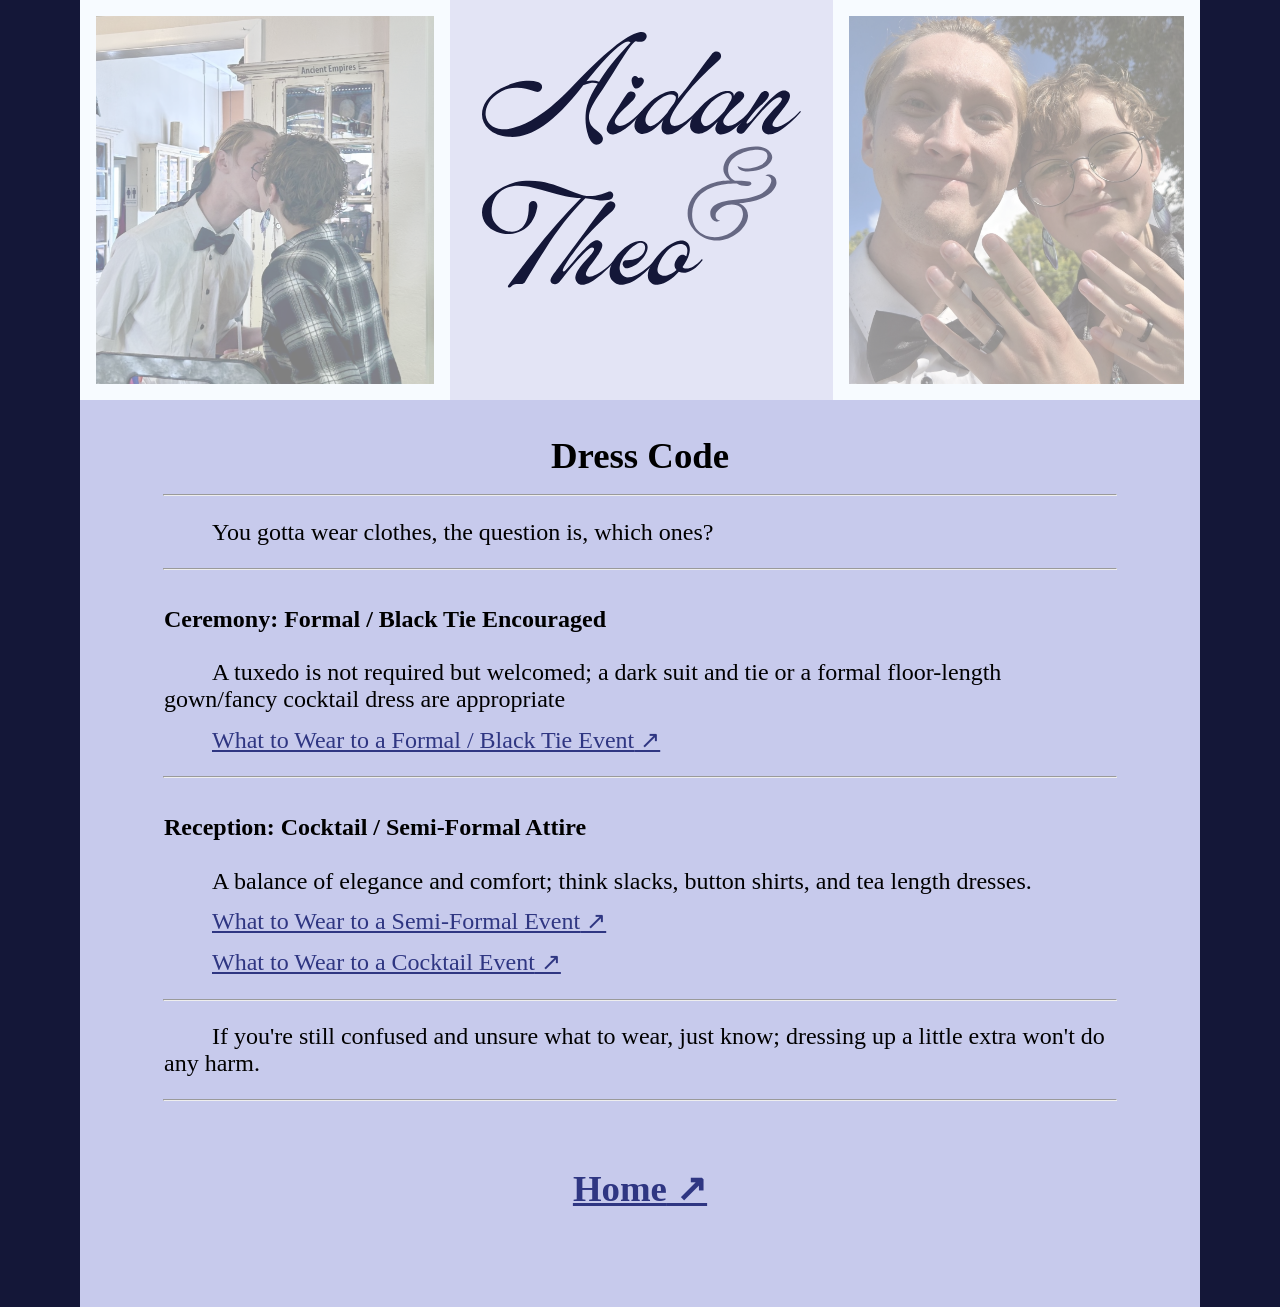
<file: DressCode.html>
<!DOCTYPE html>
<html>

<head>
    <meta name="viewport" content="width=device-width, initial-scale=1">
    <link rel="stylesheet" href="./styles.css">
</head>

<body>

    <section class="main-container">

        <article class="headercontainer">
            <div class="backgroundimagescontainer">
                <div class="overlay"></div>
                <img src="./img/coffeehousecropped.jpg" alt="Theo & Aidan in a coffee house" class="subpicture">
                <a href="./index.html"><img src="./img/WeddingInvitation.svg" alt="Theo & Aidan's Wedding Invitation"
                        class="hero-logo"></a>
                <img src="./img/ringfingerscropped.jpg" alt="Theo & Aidan with rings on fingers" class="subpicture">
            </div>
        </article>

        <h1>Dress Code</h1>
        <hr>
        <p>You gotta wear clothes, the question is, which ones?</p>
        <hr>
        <h2>Ceremony: Formal / Black Tie Encouraged</h2>

        <p>A tuxedo is not required but welcomed; a dark suit and tie or a formal floor-length gown/fancy cocktail dress
            are appropriate</p>

        <p><a class="arrow-link" href="https://www.theknot.com/content/what-to-wear-formal-black-tie-optional-black-tie-invited?utm_medium=share&utm_source=shared-link&utm_campaign=TK-CONTENT-SOCIAL-SHARING_2023Q3">What to Wear to a Formal / Black Tie Event</a></p>

        <hr>

        <h2>Reception: Cocktail / Semi-Formal Attire</h2>

        <p>A balance of elegance and comfort; think slacks, button shirts, and tea length dresses.</p>

        <p><a class="arrow-link" href="https://www.theknot.com/content/what-to-wear-semi-formal?utm_medium=share&utm_source=shared-link&utm_campaign=TK-CONTENT-SOCIAL-SHARING_2023Q3">What to Wear to a Semi-Formal Event</a></p>

        <p><a class="arrow-link" href="https://www.theknot.com/content/cocktail-wedding-attire?utm_medium=share&utm_source=shared-link&utm_campaign=TK-CONTENT-SOCIAL-SHARING_2023Q3">What to Wear to a Cocktail Event</a></p>

        <hr>

        <p>If you're still confused and unsure what to wear, just know; dressing up a little extra won't do any harm.
        </p>

        <hr>
        <span class="spacer"></span>
        <h1><a class="arrow-link" href="./index.html">Home</a></h1>
        <span class="spacer"></span>
        <span class="spacer"></span>

</body>

</html>
</file>
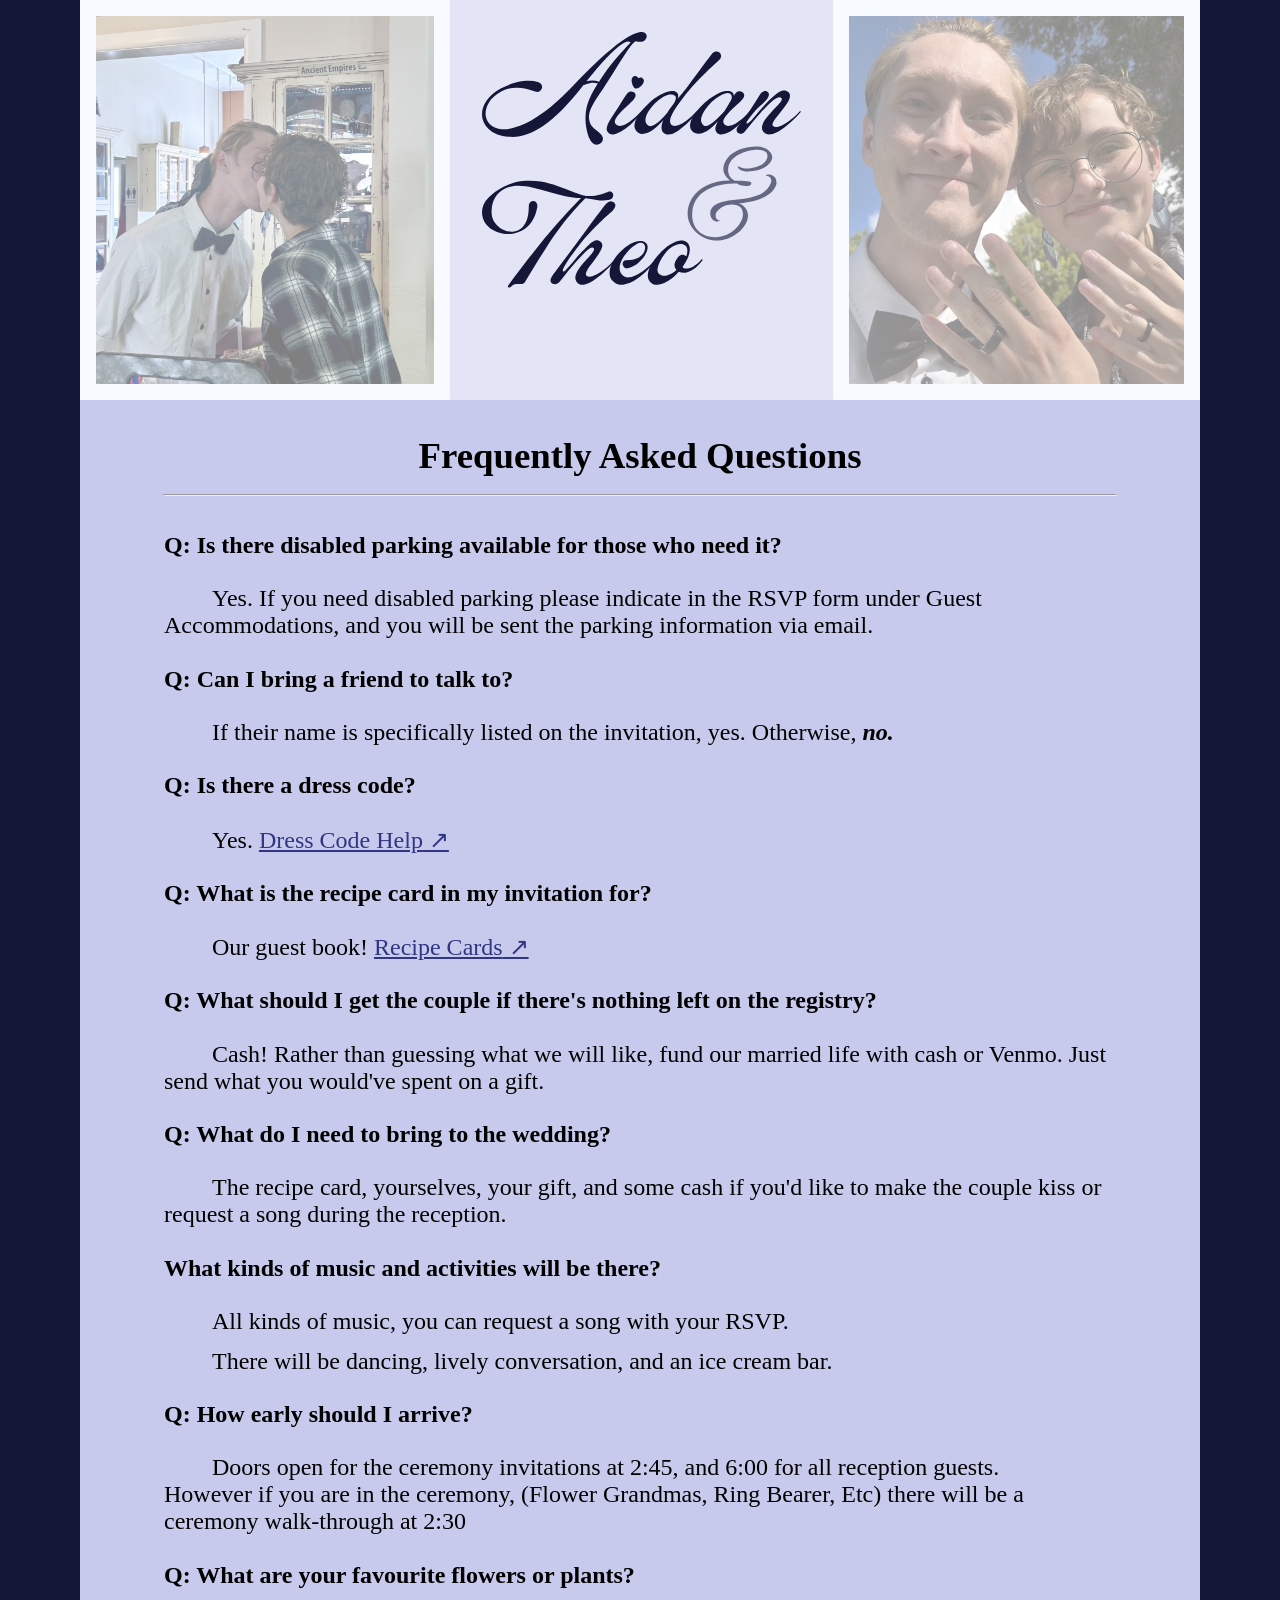
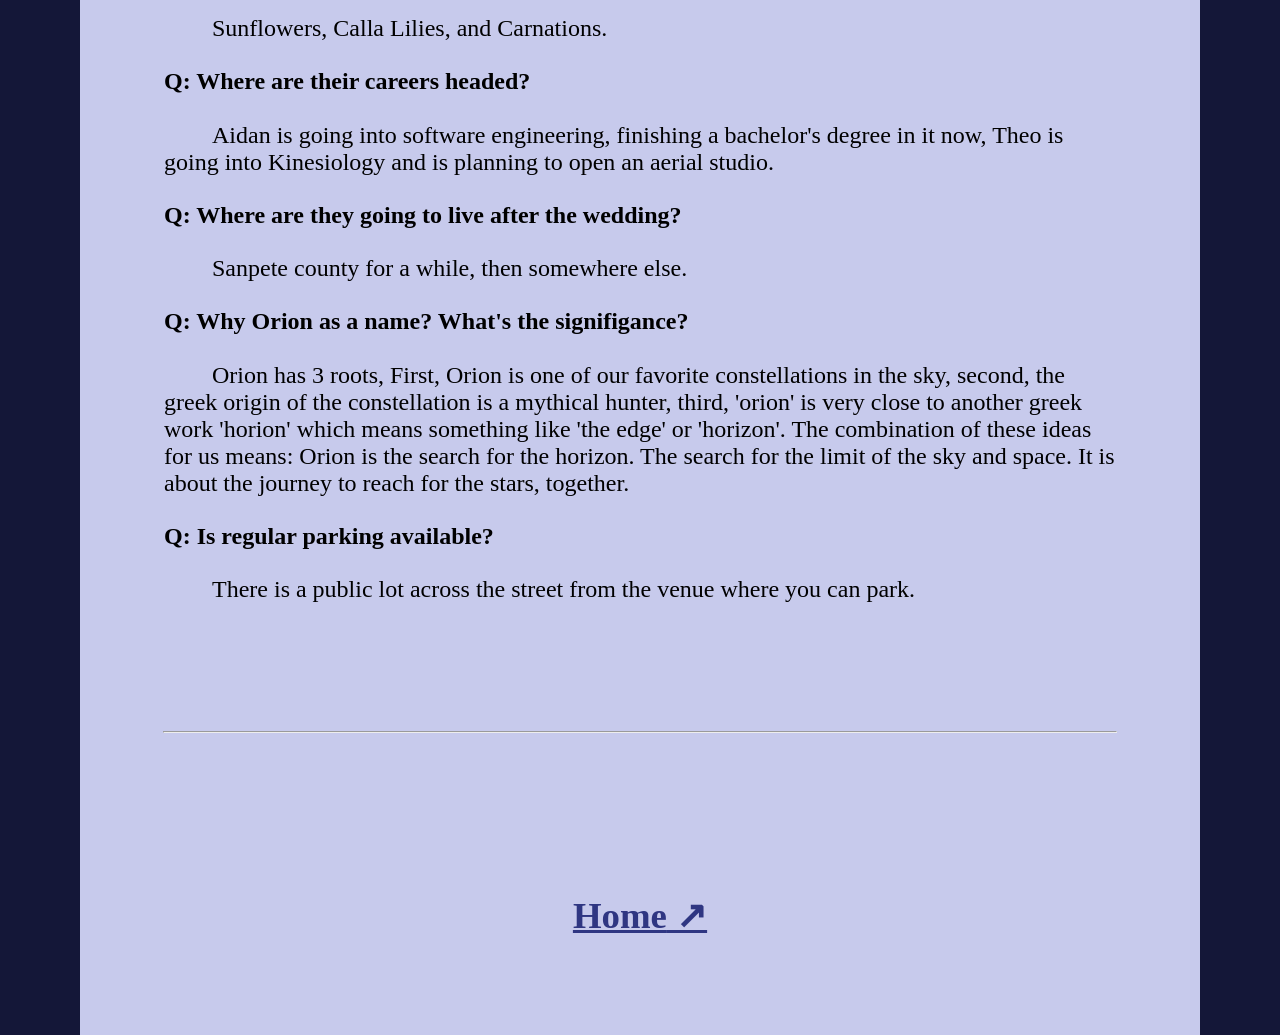
<file: FAQ.html>
<!DOCTYPE html>
<html>

<head>
	<meta name="viewport" content="width=device-width, initial-scale=1">
	<link rel="stylesheet" href="./styles.css">
</head>

<body>

    <section class="main-container">
        
        <article class="headercontainer">
            <div class="backgroundimagescontainer">
                <div class="overlay"></div>
				<img src="./img/coffeehousecropped.jpg" alt="Theo & Aidan in a coffee house" class="subpicture">
				<a href="./index.html"><img src="./img/WeddingInvitation.svg" alt="Theo & Aidan's Wedding Invitation" class="hero-logo"></a>
				<img src="./img/ringfingerscropped.jpg" alt="Theo & Aidan with rings on fingers" class="subpicture">
			</div>
		</article>

        <h1>Frequently Asked Questions</h1>
        <hr>
        <h2>Q: Is there disabled parking available for those who need it?</h2>
        <p>Yes. If you need disabled parking please indicate in the RSVP form under Guest Accommodations, and you will be sent the parking information via email.</p>

        <h2>Q: Can I bring a friend to talk to?</h2>
        <p>If their name is specifically listed on the invitation, yes. Otherwise, <b><em>no.</em></b></p>

        <h2>Q: Is there a dress code?</h2>
        <p>Yes. <a class="arrow-link" href="./DressCode.html">Dress Code Help</a></p>

        <h2>Q: What is the recipe card in my invitation for?</h2>
        <p>Our guest book! <a class="arrow-link" href="./recipe-card.html">Recipe Cards</a></p>

        <h2>Q: What should I get the couple if there's nothing left on the registry?</h2>
        <p>Cash! Rather than guessing what we will like, fund our married life with cash or Venmo. Just send what you would've spent on a gift.</p>

        <h2>Q: What do I need to bring to the wedding?</h2>
        <p>The recipe card, yourselves, your gift, and some cash if you'd like to make the couple kiss or request a song during the reception.</p>

        <h2>What kinds of music and activities will be there?</h2>
        <p>All kinds of music, you can request a song with your RSVP.</p>
        <p>There will be dancing, lively conversation, and an ice cream bar.</p>

        <h2>Q: How early should I arrive?</h2>
        <p>Doors open for the ceremony invitations at 2:45, and 6:00 for all reception guests.<br>However if you are in the ceremony, (Flower Grandmas, Ring Bearer, Etc) there will be a ceremony walk-through at 2:30 </p>
        
        <h2>Q: What are your favourite flowers or plants?</h2>
        <p>Sunflowers, Calla Lilies, and Carnations.</p>

        <h2>Q: Where are their careers headed?</h2>
        <p>Aidan is going into software engineering, finishing a bachelor's degree in it now, Theo is going into Kinesiology and is planning to open an aerial studio.</p>

        <h2>Q: Where are they going to live after the wedding?</h2>
        <p>Sanpete county for a while, then somewhere else.</p>
        
        <h2>Q: Why Orion as a name? What's the signifigance?</h2>
        <p>Orion has 3 roots, First, Orion is one of our favorite constellations in the sky, second, the greek origin of the constellation is a mythical hunter, third, 'orion' is very close to another greek work 'horion' which means something like 'the edge' or 'horizon'. The combination of these ideas for us means: Orion is the search for the horizon. The search for the limit of the sky and space. It is about the journey to reach for the stars, together.</p>

        <h2>Q: Is regular parking available?</h2>
        <p>There is a public lot across the street from the venue where you can park.</p>

        <h2></h2>
        <p></p>

        <h2></h2>
        <p></p>

        <hr>
        <span class="spacer"></span>
        <span class="spacer"></span>
        <span class="spacer"></span>
        <h1><a class="arrow-link" href="./index.html">Home</a></h1>
        <span class="spacer"></span>
        <span class="spacer"></span>

</body>

</html>
</file>
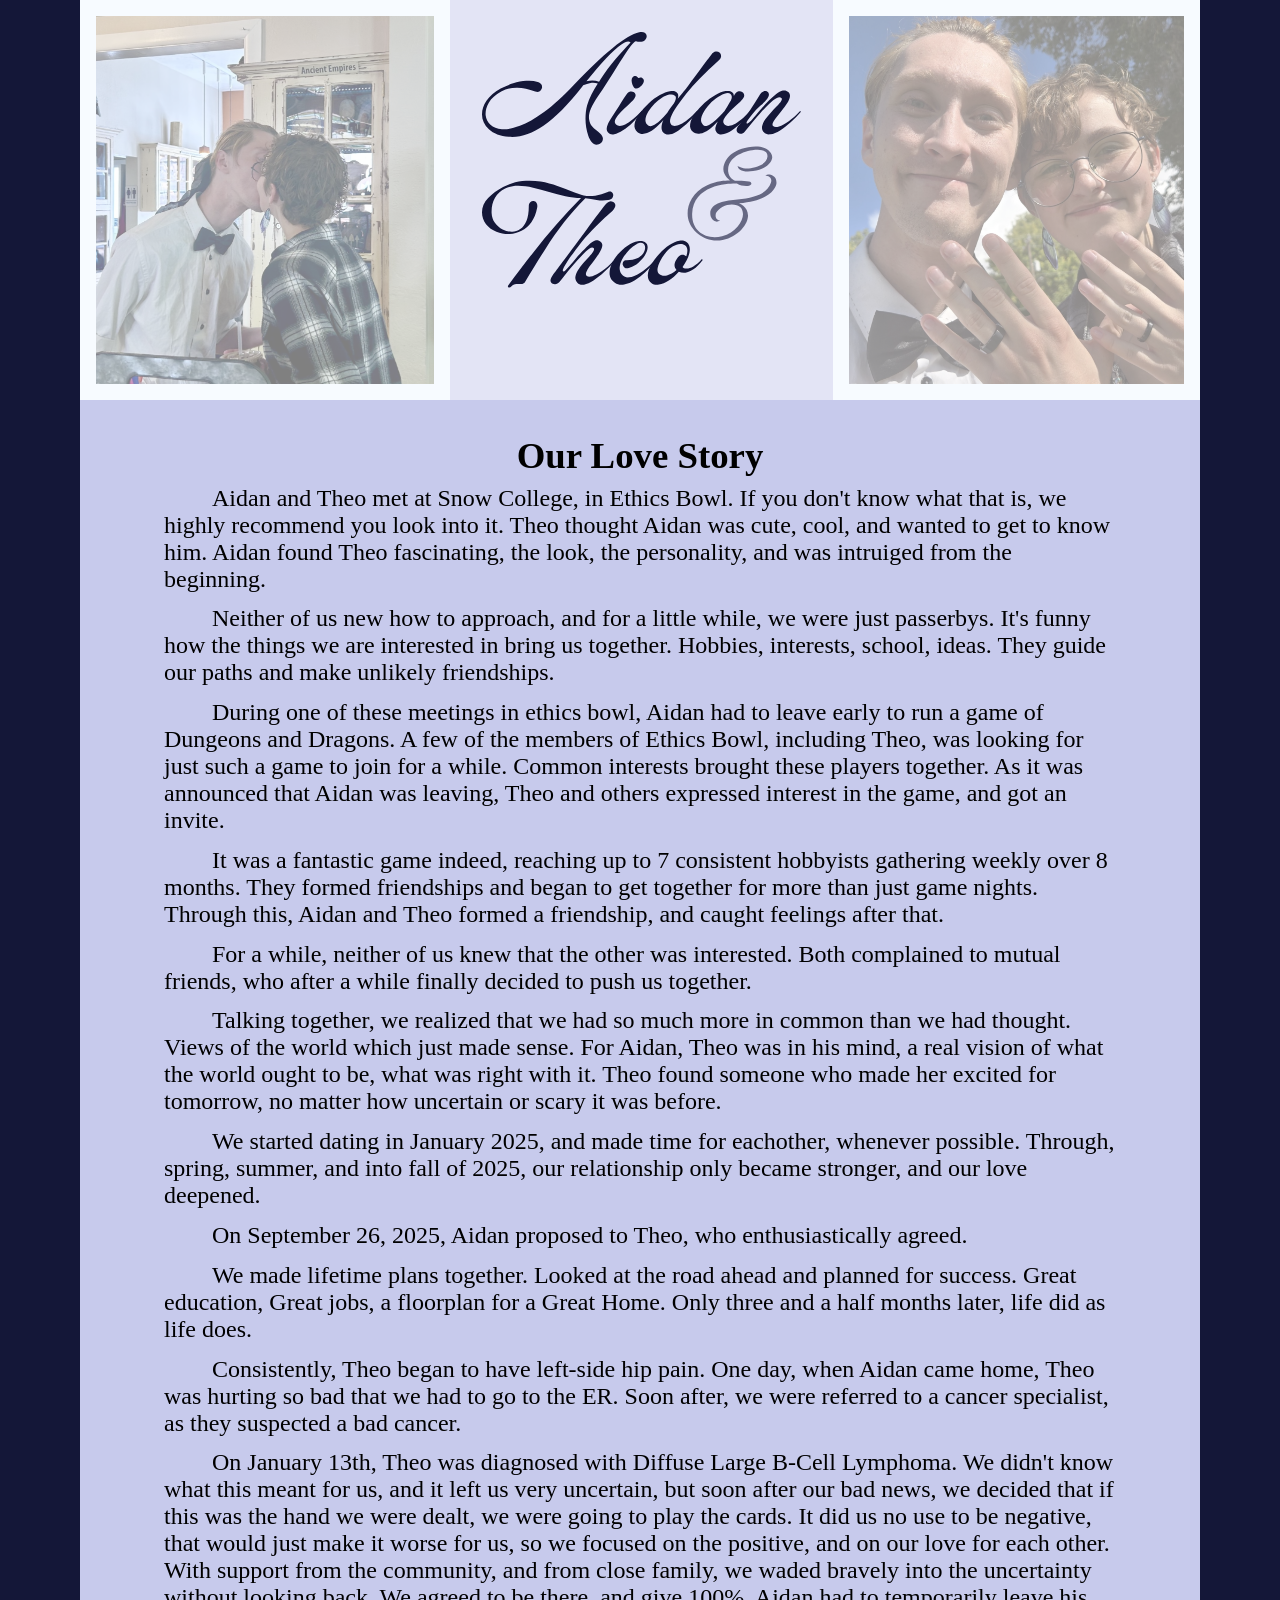
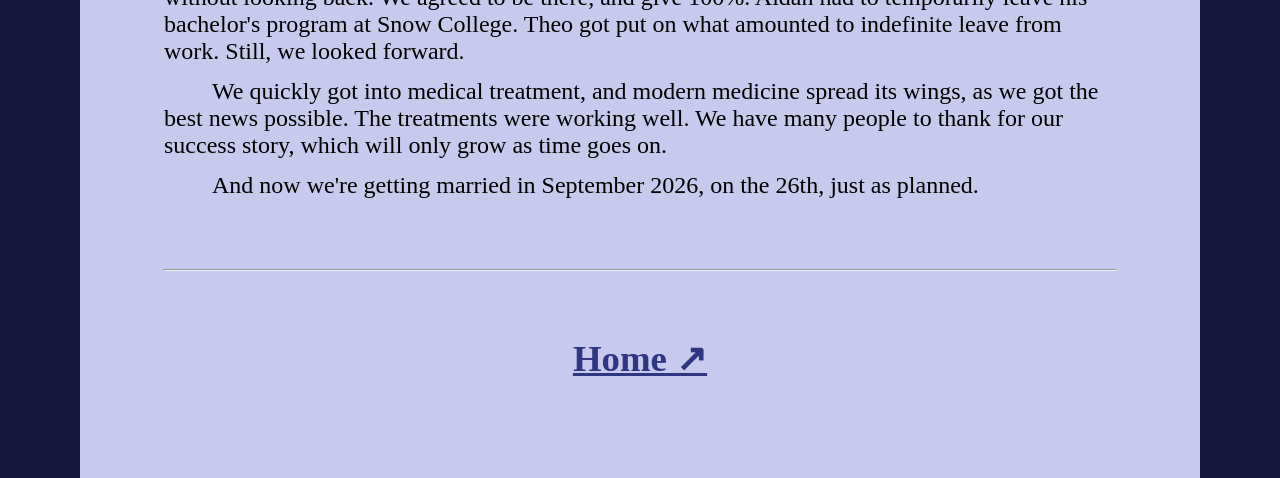
<file: ourstory.html>
<!DOCTYPE html>
<html>

<head>
	<meta name="viewport" content="width=device-width, initial-scale=1">
	<link rel="stylesheet" href="./styles.css">
</head>

<body>

	<section class="main-container">

		<article class="headercontainer">
			<div class="backgroundimagescontainer">
				<div class="overlay"></div>
				<img src="./img/coffeehousecropped.jpg" alt="Theo & Aidan in a coffee house" class="subpicture">
				<a href="./index.html"><img src="./img/WeddingInvitation.svg" alt="Theo & Aidan's Wedding Invitation" class="hero-logo"></a>
				<img src="./img/ringfingerscropped.jpg" alt="Theo & Aidan with rings on fingers" class="subpicture">
			</div>
		</article>

		<h1>Our Love Story</h1>

		<p>Aidan and Theo met at Snow College, in Ethics Bowl. If you don't know what that is, we highly recommend you look into it. Theo thought Aidan was cute, cool, and wanted to get to know him. Aidan found Theo fascinating, the look, the personality, and was intruiged from the beginning.</p>
		<p>Neither of us new how to approach, and for a little while, we were just passerbys. It's funny how the things we are interested in bring us together. Hobbies, interests, school, ideas. They guide our paths and make unlikely friendships.</p>
		<p>During one of these meetings in ethics bowl, Aidan had to leave early to run a game of Dungeons and Dragons. A few of the members of Ethics Bowl, including Theo, was looking for just such a game to join for a while. Common interests brought these players together. As it was announced that Aidan was leaving, Theo and others expressed interest in the game, and got an invite.</p>
		<p>It was a fantastic game indeed, reaching up to 7 consistent hobbyists gathering weekly over 8 months. They formed friendships and began to get together for more than just game nights. Through this, Aidan and Theo formed a friendship, and caught feelings after that.</p>
		<p>For a while, neither of us knew that the other was interested. Both complained to mutual friends, who after a while finally decided to push us together.</p>
		<p>Talking together, we realized that we had so much more in common than we had thought. Views of the world which just made sense. For Aidan, Theo was in his mind, a real vision of what the world ought to be, what was right with it. Theo found someone who made her excited for tomorrow, no matter how uncertain or scary it was before. </p>
		<p>We started dating in January 2025, and made time for eachother, whenever possible. Through, spring, summer, and into fall of 2025, our relationship only became stronger, and our love deepened.</p>
		<p>On September 26, 2025, Aidan proposed to Theo, who enthusiastically agreed.</p>
		<p>We made lifetime plans together. Looked at the road ahead and planned for success. Great education, Great jobs, a floorplan for a Great Home. Only three and a half months later, life did as life does.</p>
		<p>Consistently, Theo began to have left-side hip pain. One day, when Aidan came home, Theo was hurting so bad that we had to go to the ER. Soon after, we were referred to a cancer specialist, as they suspected a bad cancer.</p>
		<p>On January 13th, Theo was diagnosed with Diffuse Large B-Cell Lymphoma. We didn't know what this meant for us, and it left us very uncertain, but soon after our bad news, we decided that if this was the hand we were dealt, we were going to play the cards. It did us no use to be negative, that would just make it worse for us, so we focused on the positive, and on our love for each other. With support from the community, and from close family, we waded bravely into the uncertainty without looking back. We agreed to be there, and give 100%. Aidan had to temporarily leave his bachelor's program at Snow College. Theo got put on what amounted to indefinite leave from work. Still, we looked forward.</p>
		<p>We quickly got into medical treatment, and modern medicine spread its wings, as we got the best news possible. The treatments were working well. We have many people to thank for our success story, which will only grow as time goes on.</p>
		<p>And now we're getting married in September 2026, on the 26th, just as planned.</p>

        <span class="spacer"></span>
        <hr>
        <span class="spacer"></span>
        <h1><a class="arrow-link" href="./index.html">Home</a></h1>
        <span class="spacer"></span>
        <span class="spacer"></span>

		
	</section>

</body>

</html>
</file>
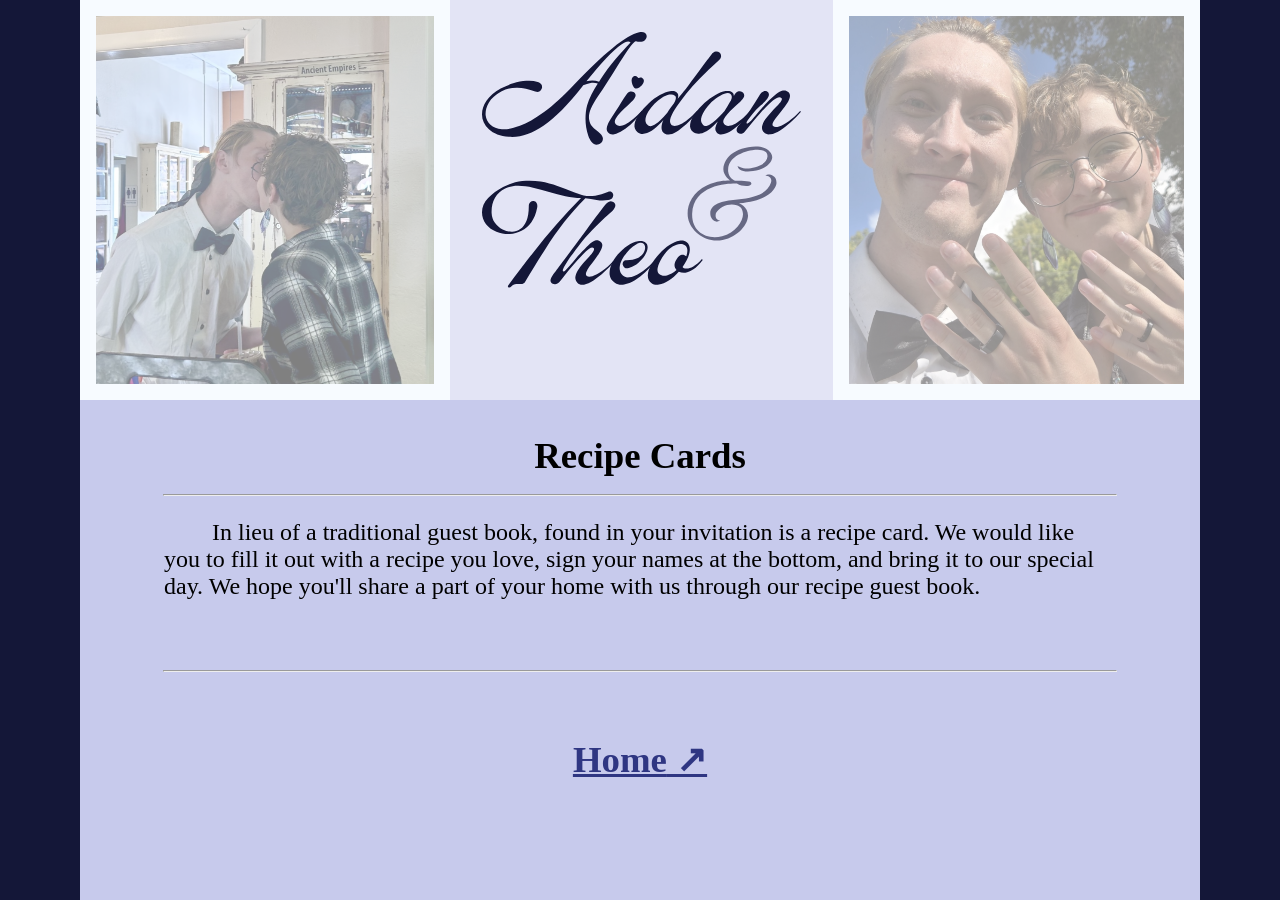
<file: recipe-card.html>
<!DOCTYPE html>
<html>

<head>
	<meta name="viewport" content="width=device-width, initial-scale=1">
	<link rel="stylesheet" href="./styles.css">
</head>

<body>

	<section class="main-container">

		<article class="headercontainer">
			<div class="backgroundimagescontainer">
				<div class="overlay"></div>
				<img src="./img/coffeehousecropped.jpg" alt="Theo & Aidan in a coffee house" class="subpicture">
				<a href="./index.html"><img src="./img/WeddingInvitation.svg" alt="Theo & Aidan's Wedding Invitation" class="hero-logo"></a>
				<img src="./img/ringfingerscropped.jpg" alt="Theo & Aidan with rings on fingers" class="subpicture">
			</div>
		</article>

		<h1>Recipe Cards</h1>

		<hr>

		<p>In lieu of a traditional guest book, found in your invitation is a recipe card. We would like you to fill it out with a recipe you love, sign your names at the bottom, and bring it to our special day. We hope you'll share a part of your home with us through our recipe guest book.</p>

  <span class="spacer"></span>
        <hr>
        <span class="spacer"></span>
        <h1><a class="arrow-link" href="./index.html">Home</a></h1>
        <span class="spacer"></span>
        <span class="spacer"></span>


    </section>

</body>

</html>
</file>
<file: styles.css>
:root {
	--dark-color: #141738;
	--light-color: #c7caec;
}

html {
	height: 100%;
	margin: 0;
	padding: 0;
}

body {
	min-height: 100%;
	background-color: var(--dark-color);
	margin: 0;
	padding: 0;
	font-family:'Times New Roman', Times, serif;
}

.main-container {
	display: flex;
	flex-direction: column;
	min-height: 100vh;
	margin: 0 1rem;
	padding: 0;
	background-color: var(--light-color);
	align-items: center;
	text-align: center;
}

.headercontainer {
	position: relative;
	width: 100%;
	height: clamp(20rem, 50vw, 40rem);
	margin-bottom: 2rem;
}

.backgroundimagescontainer {
	position: absolute;
	top: 0;
	left: 0;
	width: 100%;
	height: 100%;
	display: flex;
	flex-direction: row;
	justify-content: center;
	align-items: stretch;
	gap: 0;
}

.subpicture {
	width: 50%;
	height: 100%;
	object-fit: cover;
	border: solid 0.5rem aliceblue;
	box-sizing: border-box;
}

.overlay {
	position: absolute;
	top: 0;
	left: 0;
	width: 100%;
	height: 100%;
	background-color: rgba(255, 255, 255, 0.5);
	pointer-events: none;
	z-index: 1;
}

.hero-logo {
	position: absolute;
	top: 50%;
	left: 50%;
	transform: translate(-50%, -50%);
	width: min(80%, 25rem);
	height: auto;
	max-height: 80%;
	z-index: 2;
	padding: 1rem;
	box-sizing: border-box;
	object-fit: contain;
}

.qr-code {
	height: 10rem;
	border-radius: 1rem;
	margin:1rem;
}

.qr-block{
	display: inline-block;
	width:30%;
}

div {
	width: 100%;
}

.picture-grid img {
	width: 100%;
	height: auto;
	max-width: 300px;
	border-radius: 0.5rem;
	box-shadow: 0 2px 5px rgba(0,0,0,0.1);
}

.spacer {
	height: 3rem;
}


hr {
	color:var(--dark-color);
	margin: 1rem 2rem;
	width:85%;
}

h1 {
	font-size: 2.3rem;
	margin:.1rem;
}

h2 {
	text-align: left;
	width: 85%;
}

p {
	font-size: 1.5rem;
	margin:.1rem;
	text-align: left;
	width:85%;
	text-indent:3rem;
	padding: .3rem 0;
}

a:hover {
	background-color: white;
}

.arrow-link {
	color: #2f3682;
}

.arrow-link::after {
	content:" ↗";
}

@media (max-aspect-ratio: 1/1) {
	.qr-block {
		display: block;
		width: 100%;
		text-align: center;
	}

	.qr-code {
		height: 12rem;
	}
}

/* Landscape/Desktop: horizontal layout when width > height */
@media (min-aspect-ratio: 1/1) {
	.headercontainer {
		height: clamp(25rem, 30vw, 35rem);
	}

	.hero-logo {
		position: relative;
		top: auto;
		left: auto;
		transform: none;
		width: auto;
		height: 100%;
		max-width: 30rem;
		flex: 1 1 auto;
		padding: 2rem;
		align-self: center;
	}

	.backgroundimagescontainer {
		position: relative;
		justify-content: space-between;
	}

	.subpicture {
		width: auto;
		flex: 0 1 auto;
		min-width: 0;
		border-width: 1rem;
	}

	.main-container {
		margin: 0 5rem;
	}
}
</file>
